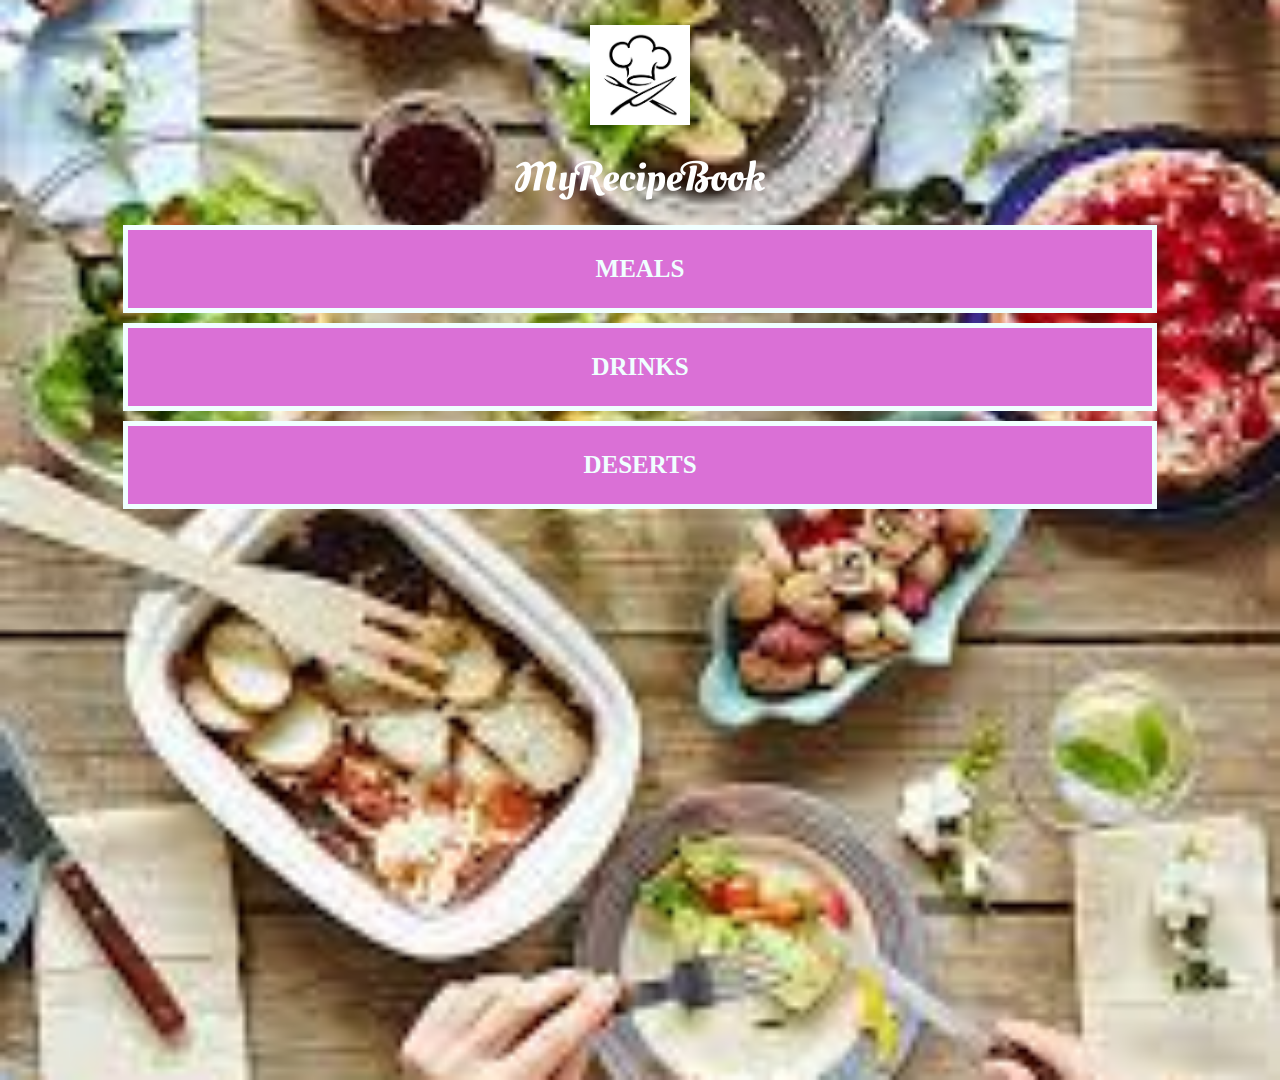
<file: Module-7-Assessment-1/MyReciepBook/index.html>
<!DOCTYPE.html>
<html>
    <head>
        <title>My Stunning Recipe </title>
        <link rel="stylesheet" href="style.css">
    </head>
    
    <body class="body-home">
      <div id="home">
          <img src="images/logo-img.png"  id="home-logo-img">
          <img src="images/logo-text.png" id="home-logo-text">
          <div class="home-menu">
              
          <a href="meals.html" class="home-menu-Item">
              <p>Meals</p>
              
              </a>
              
          <a href="drinks.html" class="home-menu-Item">
              <p>Drinks</p>
              
              </a>
           <a href="desert.html" class="home-menu-Item">
              <p>Deserts</p>
              
              </a>
             
              
          
          </div>
           
          
        </div>
    </body>
</html>
</file>
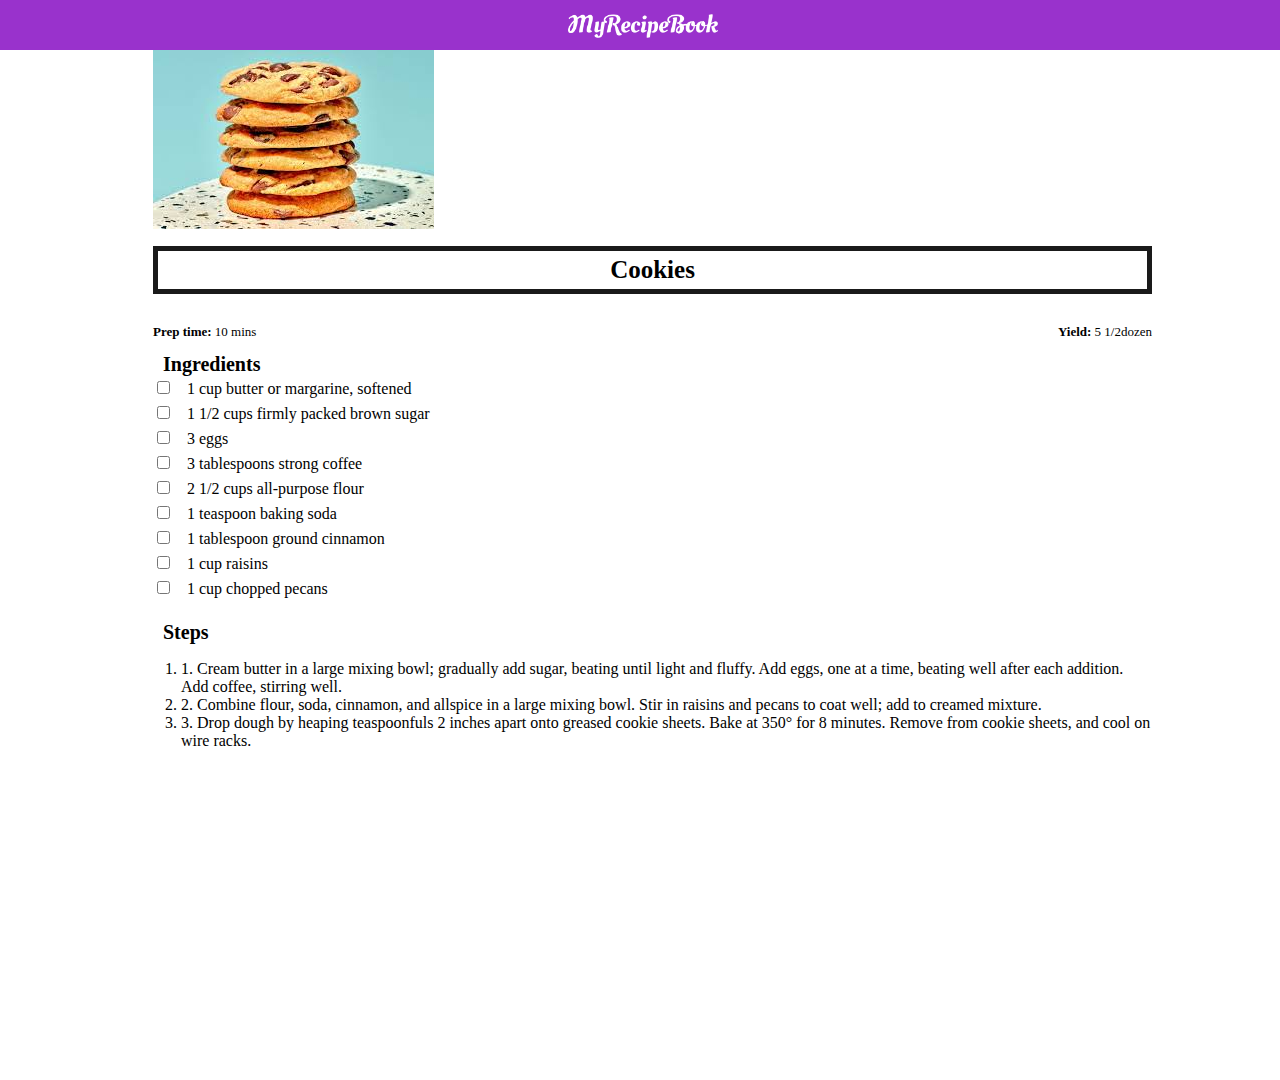
<file: Module-7-Assessment-1/MyReciepBook/cookies.html>
<!DOCTYPE.html>
<html>
    <head>
        <title>My Recipe Book | Drinks| Milkshake</title>
        <link rel="stylesheet" href="style.css">
        <link rel="stylesheet" href="fontAwesome/css/all.css">
    </head>
    
    <body class="body-recipes">
      <div class="header">
        <a href="cookies.html">
          <i class="fas fa-arrow-left"></i>
          </a>
          
          <img src="images/logo-text.png">
        
        </div>  
        
      <div id="recipe">
          
          <div class="recipe-details">
             <img src="images/Cookies.jpg">
              
              <h1>Cookies</h1>
              <div  class="recipe-details-info">
                 <p><b>Prep time:</b> 10 mins</p>
                 <p style="float: right;"><b>Yield:</b> 5 1/2dozen</p> 
              </div>
              
              <div class="recipe-details-ingredients">
                 <h2>Ingredients</h2>
                  
                  <input id="check-01" type="checkbox">
                  <label for="check-01">1 cup butter or margarine, softened</label>
                  
                  <br>
                  <input id="check-02" type="checkbox">
                  <label for="check-02">1 1/2 cups firmly packed brown sugar</label> 
                  
                  
                    <br>
                  <input id="check-03" type="checkbox">
                  <label for="check-03">3 eggs</label>
                  
                    <br>
                  <input id="check-04" type="checkbox">
                  <label for="check-04">3 tablespoons strong coffee</label>
                  
                  
                   <br>
                  <input id="check-04" type="checkbox">
                  <label for="check-04">2 1/2 cups all-purpose flour</label>
                  
                  
                   <br>
                  <input id="check-04" type="checkbox">
                  <label for="check-04">1 teaspoon baking soda</label>
                  
                  
                   <br>
                  <input id="check-04" type="checkbox">
                  <label for="check-04">1 tablespoon ground cinnamon</label>
                  
                  
                  <br>
                  <input id="check-04" type="checkbox">
                  <label for="check-04">1 cup raisins</label>
                  
                  
                  <br>
                  <input id="check-04" type="checkbox">
                  <label for="check-04">1 cup chopped pecans</label>
                  
                  
                   
                  
                  
              </div>
              
              <div class="recipe-details-steps">
                   <h2>Steps</h2>   
                  
                  <ol>
                     <li>1.	Cream butter in a large mixing bowl; gradually add sugar, beating until light and fluffy. Add eggs, one at a time, beating well after each addition. Add coffee, stirring well.</li>
                      <li>2.	Combine flour, soda, cinnamon, and allspice in a large mixing bowl. Stir in raisins and pecans to coat well; add to creamed mixture.</li>
                      <li>3.	Drop dough by heaping teaspoonfuls 2 inches apart onto greased cookie sheets. Bake at 350° for 8 minutes. Remove from cookie sheets, and cool on wire racks.</li>
                      
                  </ol>
              </div>
          </div>
         
        </div>
    </body>
</html>
</file>
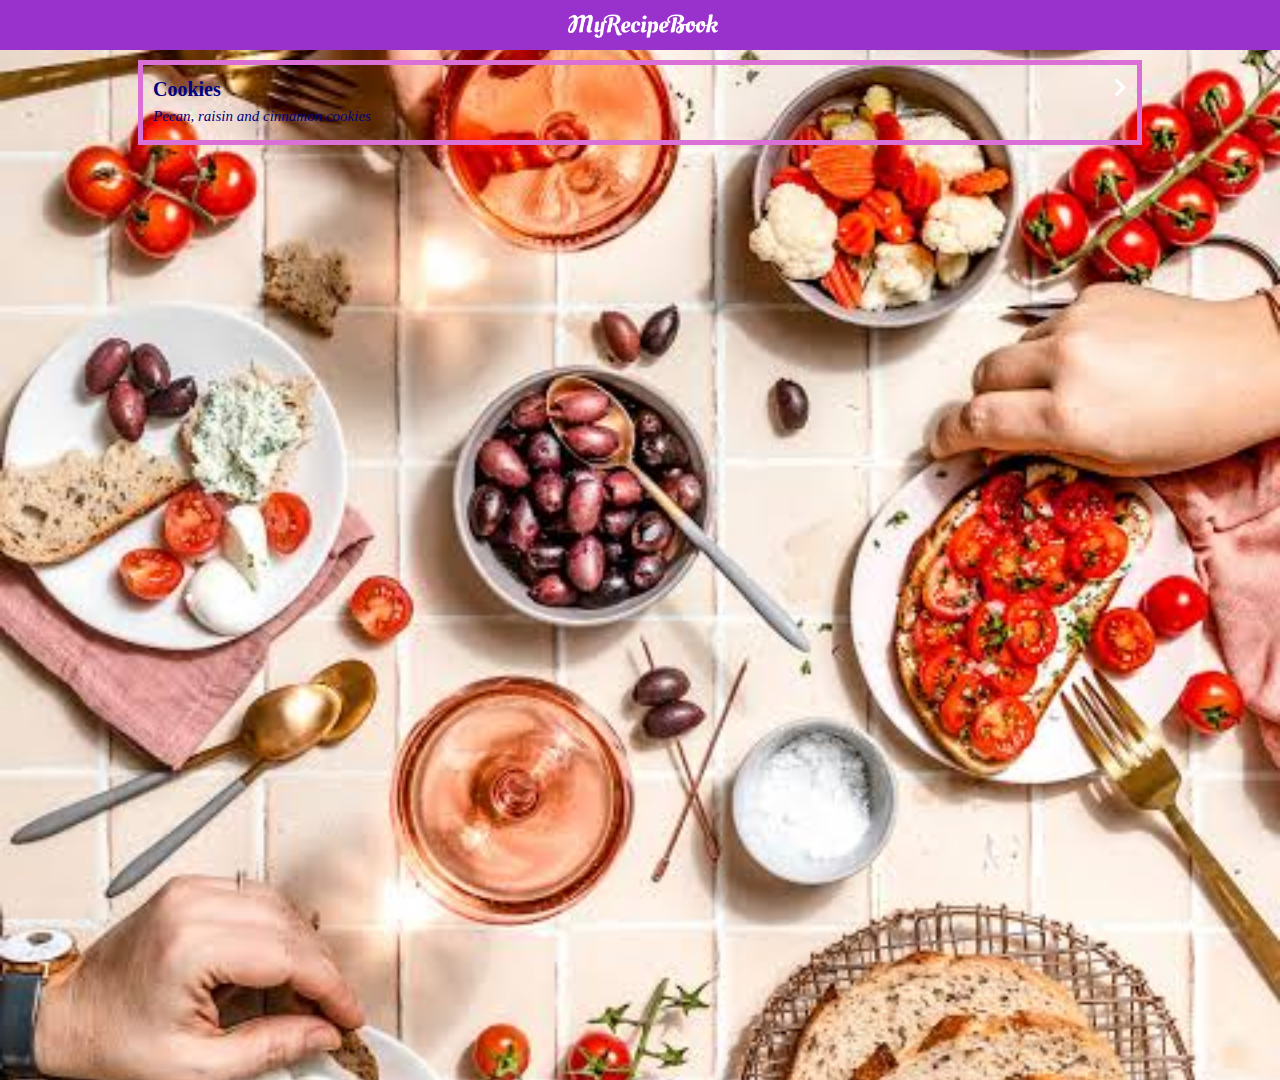
<file: Module-7-Assessment-1/MyReciepBook/desert.html>
<!DOCTYPE.html>
<html>
    <head>
        <title>My Recipe Book | Desert</title>
        <link rel="stylesheet" href="style.css">
        <link rel="stylesheet" href="fontAwesome/css/all.css">
    </head>
    
    <body class="body-meals">
      <div class="header">
        <a href="index.html">
          <i class="fas fa-arrow-left"></i>
          </a>
          
          <img src="images/logo-text.png">
        
        </div>  
        
      <div id="meals">
          <div class="meals-list">
              <a href="cookies.html">
                <div class="meals-list-item">
                  
                  <h1>Cookies<i class="fas fa-chevron-right"></i></h1>
                    
                    <p>Pecan, raisin and cinnamon cookies</p>
                  </div>
              </a>
          </div> 
        </div>
    </body>
</html>
</file>
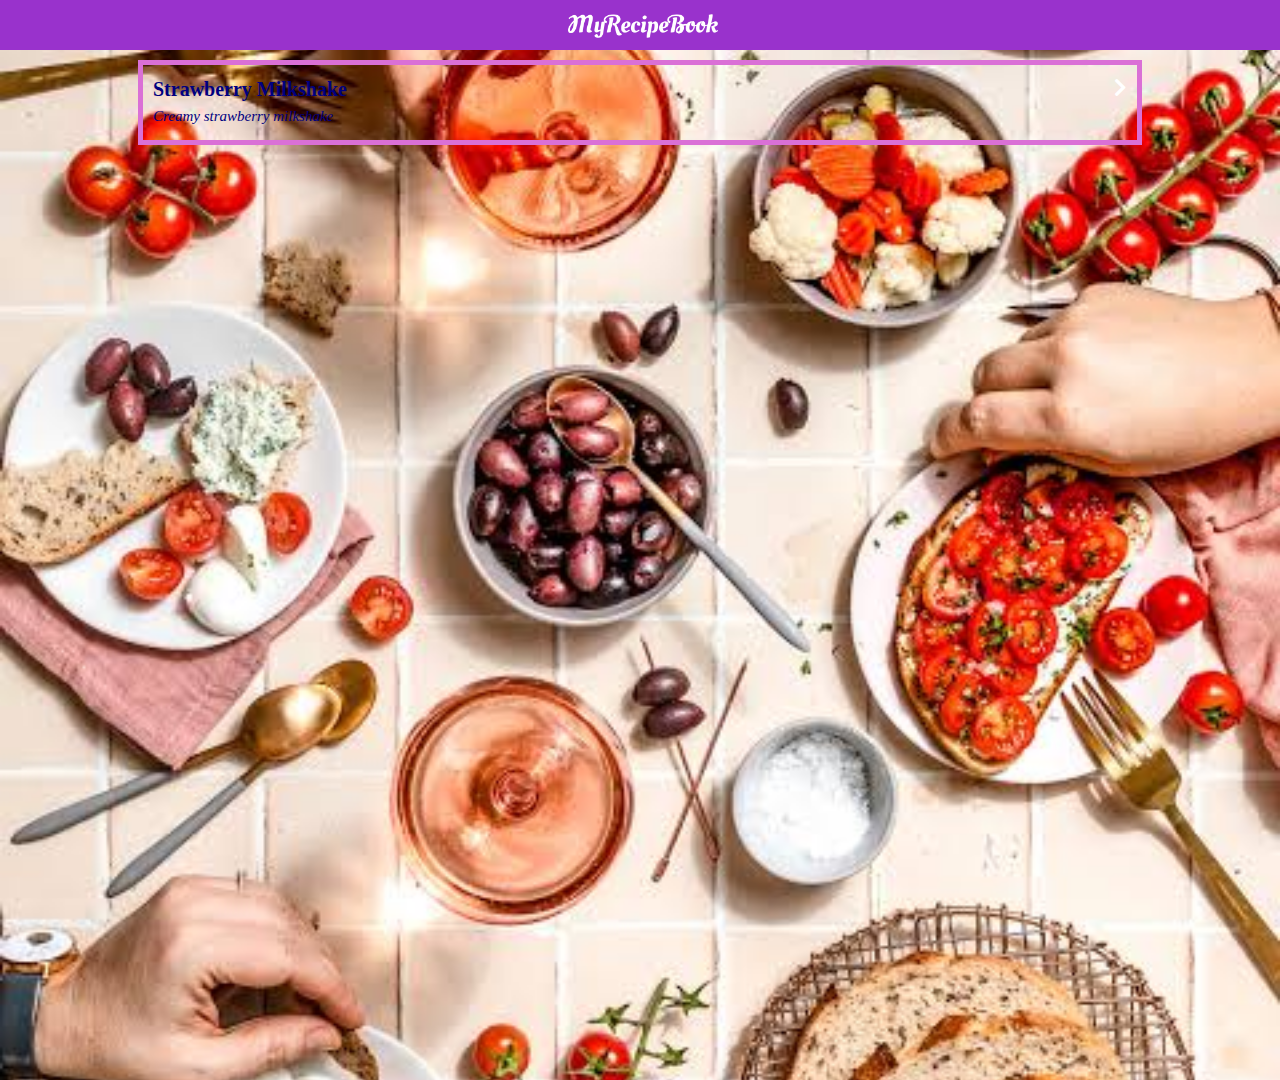
<file: Module-7-Assessment-1/MyReciepBook/drinks.html>
<!DOCTYPE.html>
<html>
    <head>
        <title>My Reciep Book | Drinks</title>
        <link rel="stylesheet" href="style.css">
        <link rel="stylesheet" href="fontAwesome/css/all.css">
    </head>
    
    <body class="body-meals">
      <div class="header">
        <a href="index.html">
          <i class="fas fa-arrow-left"></i>
          </a>
          
          <img src="images/logo-text.png">
        
        </div>  
        
      <div id="meals">
          <div class="meals-list">
              <a href="milkshake.html">
                <div class="meals-list-item">
                  
                  <h1>Strawberry Milkshake<i class="fas fa-chevron-right"></i></h1>
                    
                    <p>Creamy strawberry milkshake</p>
                  </div>
              </a>
          </div> 
        </div>
    </body>
</html>
</file>
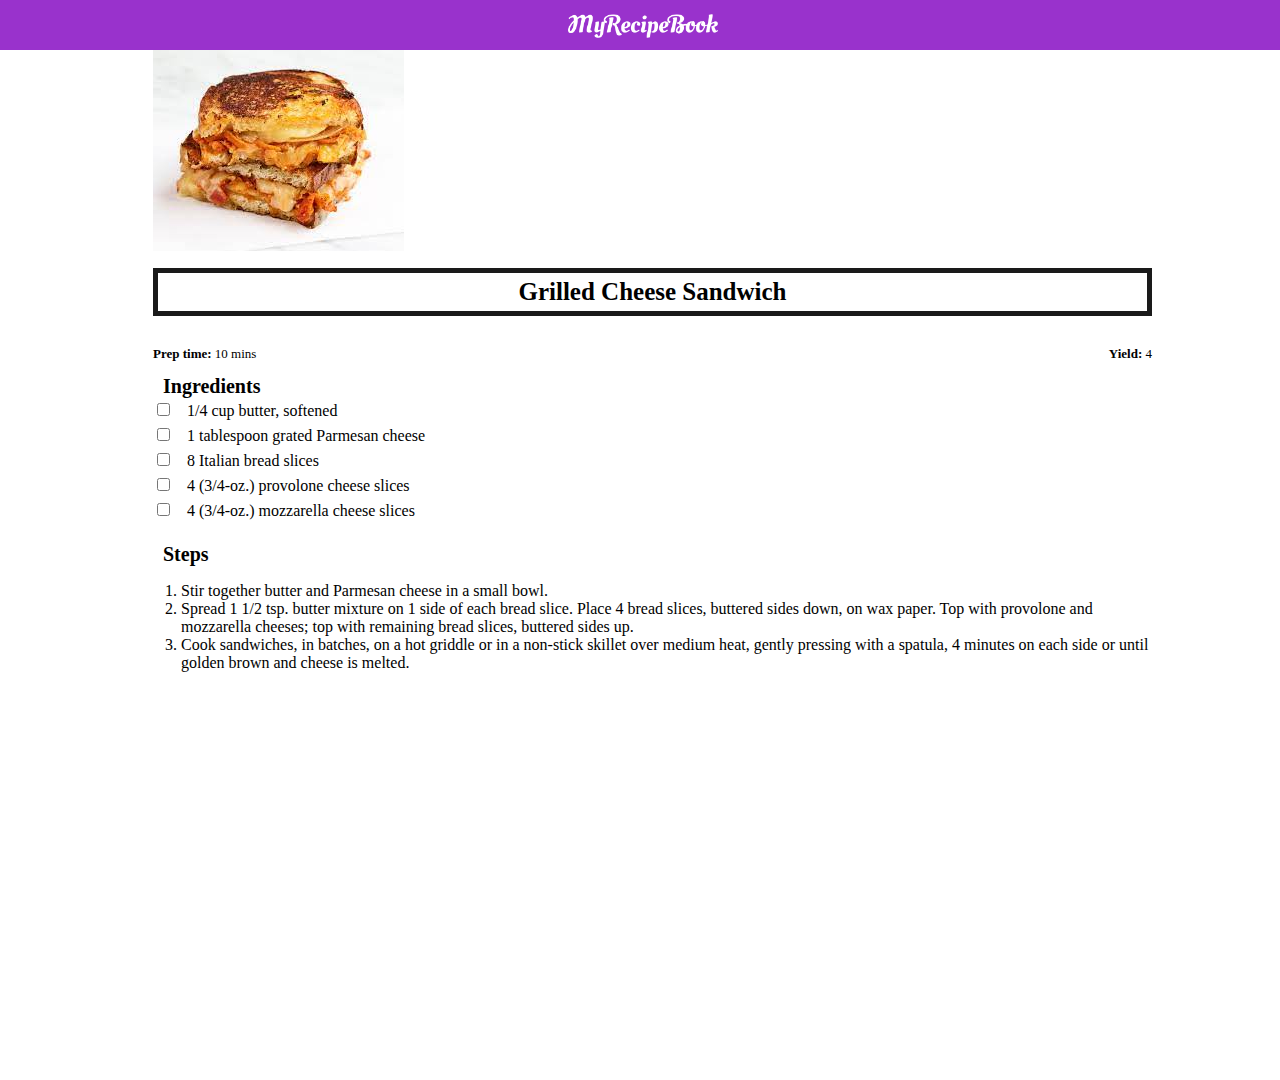
<file: Module-7-Assessment-1/MyReciepBook/grilledCheese.html>
<!DOCTYPE.html>
<html>
    <head>
        <title>My Recipe Book | Meals| Grilled Cheese</title>
        <link rel="stylesheet" href="style.css">
        <link rel="stylesheet" href="fontAwesome/css/all.css">
    </head>
    
    <body class="body-recipes">
      <div class="header">
        <a href="meals.html">
          <i class="fas fa-arrow-left"></i>
          </a>
          
          <img src="images/logo-text.png">
        
        </div>  
        
      <div id="recipe">
          
          <div class="recipe-details">
             <img src="images/grilled%20cheese.jpg">
              
              <h1>Grilled Cheese Sandwich</h1>
              <div  class="recipe-details-info">
                 <p><b>Prep time:</b> 10 mins</p>
                 <p style="float: right;"><b>Yield:</b> 4</p> 
              </div>
              
              <div class="recipe-details-ingredients">
                 <h2>Ingredients</h2>
                  
                  <input id="check-01" type="checkbox">
                  <label for="check-01">1/4 cup butter, softened</label>
                  
                  <br>
                  <input id="check-02" type="checkbox">
                  <label for="check-02">1 tablespoon grated Parmesan cheese</label> 
                  
                  
                    <br>
                  <input id="check-03" type="checkbox">
                  <label for="check-03">8 Italian bread slices</label>
                  
                    <br>
                  <input id="check-04" type="checkbox">
                  <label for="check-04">4 (3/4-oz.) provolone cheese slices</label>
                  
                  
                    <br>
                  <input id="check-05" type="checkbox">
                  <label for="check-05">4 (3/4-oz.) mozzarella cheese slices</label>
                  
                  
              </div>
              
              <div class="recipe-details-steps">
                   <h2>Steps</h2>   
                  
                  <ol>
                     <li>Stir together butter and Parmesan cheese in a small bowl.</li>
                      <li>Spread 1 1/2 tsp. butter mixture on 1 side of each bread slice. Place 4 bread slices, buttered sides down, on wax paper. Top with provolone and mozzarella cheeses; top with remaining bread slices, buttered sides up.</li>
                      <li>Cook sandwiches, in batches, on a hot griddle or in a non-stick skillet over medium heat, gently pressing with a spatula, 4 minutes on each side or until golden brown and cheese is melted.</li>
                  </ol>
              </div>
          </div>
         
        </div>
    </body>
</html>
</file>
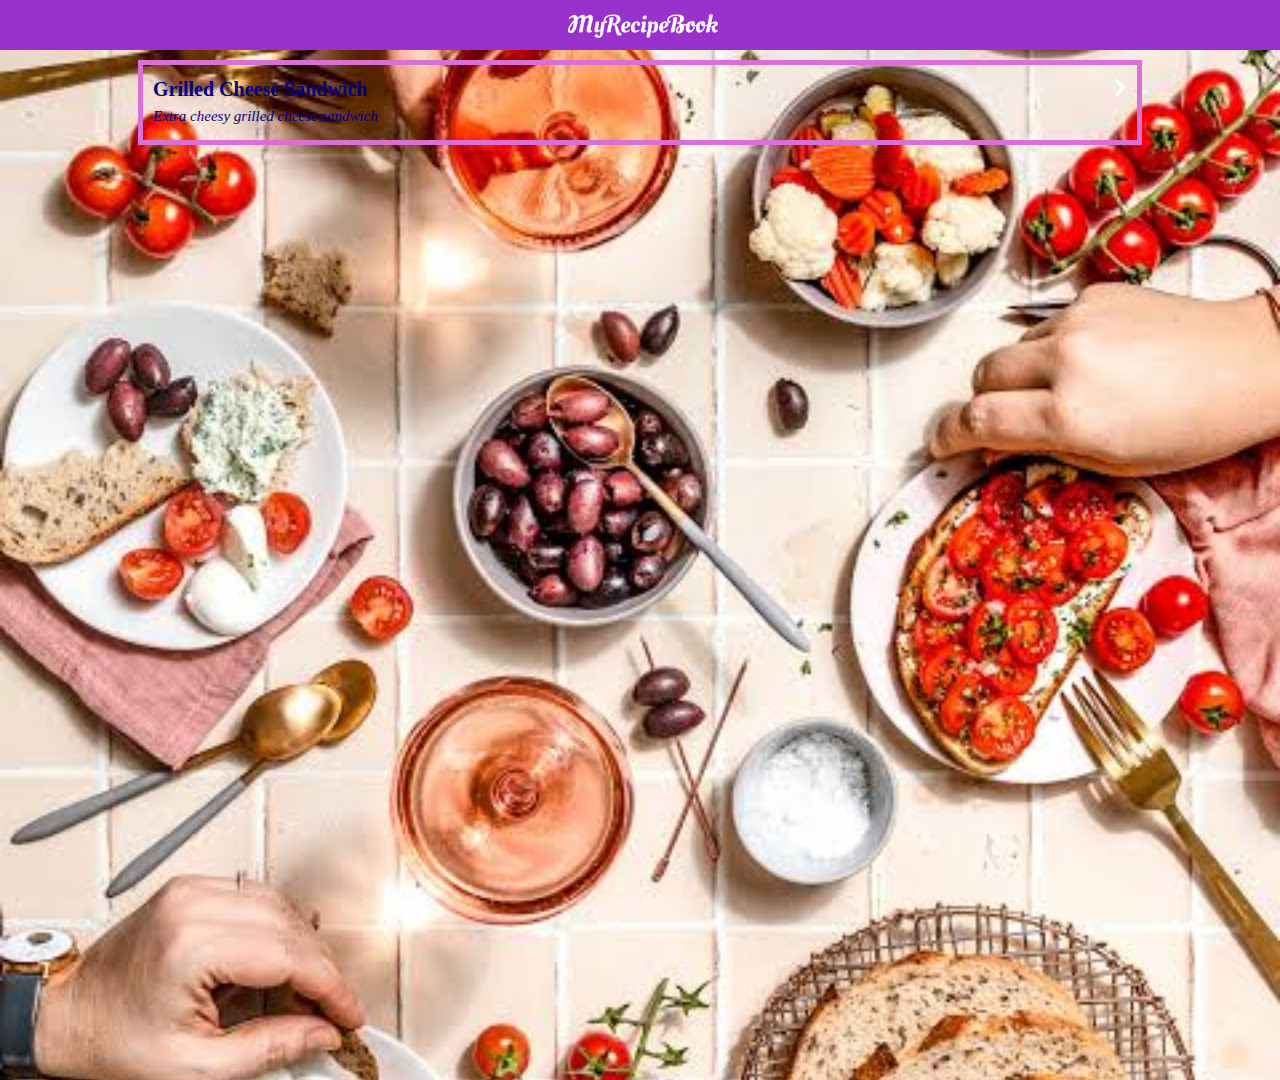
<file: Module-7-Assessment-1/MyReciepBook/meals.html>
<!DOCTYPE.html>
<html>
    <head>
        <title>My Reciep Book | Meals</title>
        <link rel="stylesheet" href="style.css">
        <link rel="stylesheet" href="fontAwesome/css/all.css">
    </head>
    
    <body class="body-meals">
      <div class="header">
        <a href="index.html">
          <i class="fas fa-arrow-left"></i>
          </a>
          
          <img src="images/logo-text.png">
        
        </div>  
        
      <div id="meals">
          <div class="meals-list">
              <a href="grilledCheese.html">
                <div class="meals-list-item">
                  
                  <h1>Grilled Cheese Sandwich<i class="fas fa-chevron-right"></i></h1>
                    
                    <p>Extra cheesy grilled cheese sandwich</p>
                  </div>
              </a>
          </div> 
        </div>
    </body>
</html>
</file>
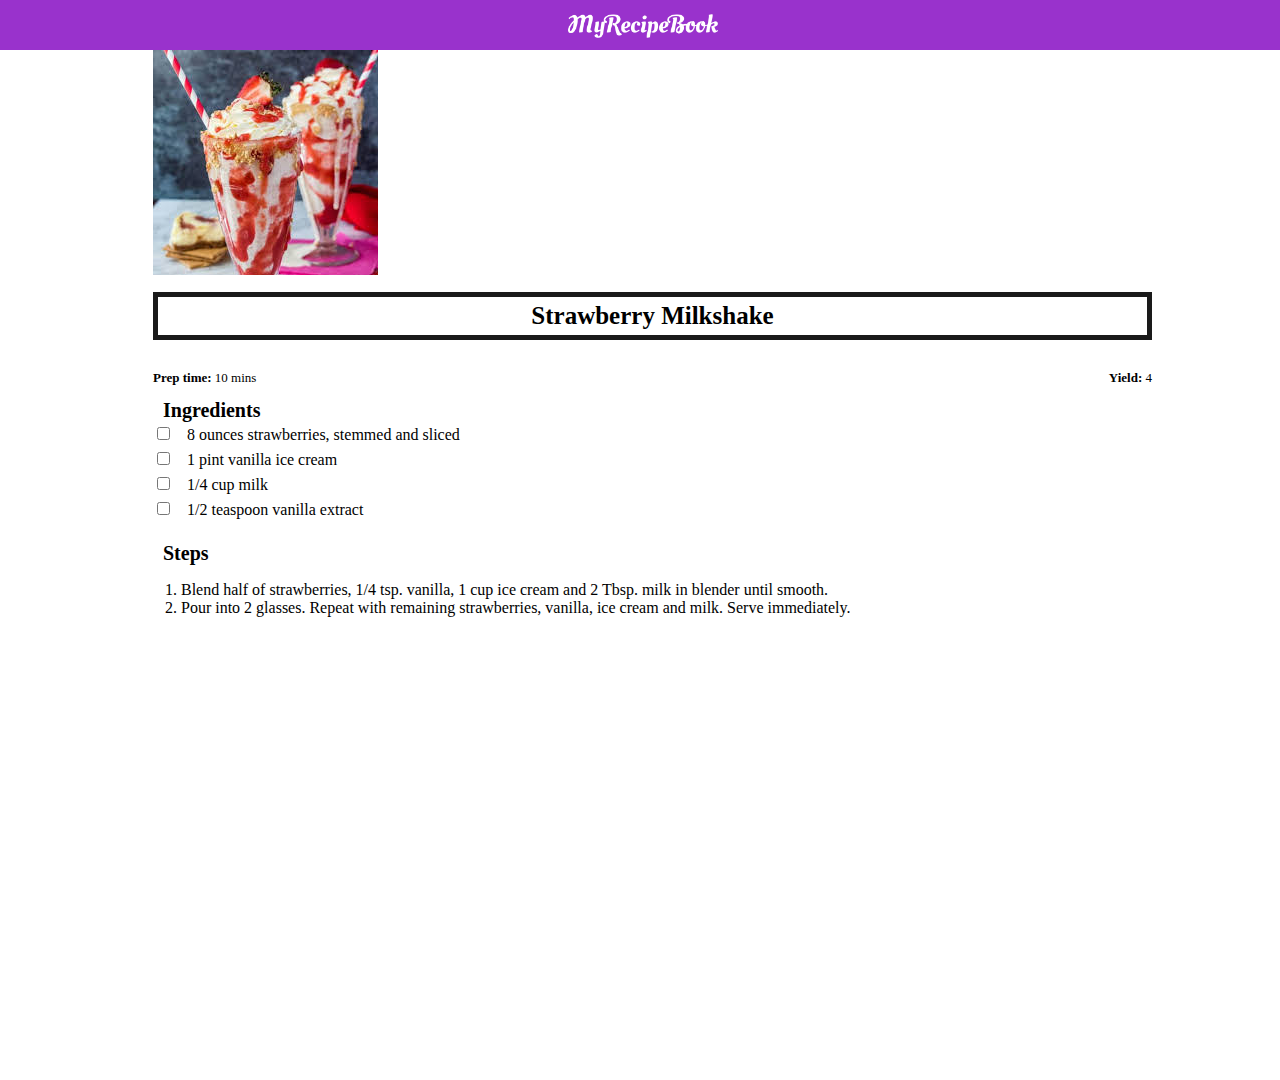
<file: Module-7-Assessment-1/MyReciepBook/milkshake.html>
<!DOCTYPE.html>
<html>
    <head>
        <title>My Recipe Book | Drinks| Milkshake</title>
        <link rel="stylesheet" href="style.css">
        <link rel="stylesheet" href="fontAwesome/css/all.css">
    </head>
    
    <body class="body-recipes">
      <div class="header">
        <a href="drinks.html">
          <i class="fas fa-arrow-left"></i>
          </a>
          
          <img src="images/logo-text.png">
        
        </div>  
        
      <div id="recipe">
          
          <div class="recipe-details">
             <img src="images/Milkshake.jpg">
              
              <h1>Strawberry Milkshake</h1>
              <div  class="recipe-details-info">
                 <p><b>Prep time:</b> 10 mins</p>
                 <p style="float: right;"><b>Yield:</b> 4</p> 
              </div>
              
              <div class="recipe-details-ingredients">
                 <h2>Ingredients</h2>
                  
                  <input id="check-01" type="checkbox">
                  <label for="check-01">8 ounces strawberries, stemmed and sliced</label>
                  
                  <br>
                  <input id="check-02" type="checkbox">
                  <label for="check-02">1 pint vanilla ice cream</label> 
                  
                  
                    <br>
                  <input id="check-03" type="checkbox">
                  <label for="check-03">1/4 cup milk</label>
                  
                    <br>
                  <input id="check-04" type="checkbox">
                  <label for="check-04">1/2 teaspoon vanilla extract</label>
                  
                  
                   
                  
                  
              </div>
              
              <div class="recipe-details-steps">
                   <h2>Steps</h2>   
                  
                  <ol>
                     <li>Blend half of strawberries, 1/4 tsp. vanilla, 1 cup ice cream and 2 Tbsp. milk in blender until smooth.</li>
                      <li>Pour into 2 glasses. Repeat with remaining strawberries, vanilla, ice cream and milk. Serve immediately.</li>
                      
                  </ol>
              </div>
          </div>
         
        </div>
    </body>
</html>
</file>
<file: Module-7-Assessment-1/MyReciepBook/style.css>
html{
    height: 120%;
}
body{
   font-family: fantasy;
    margin: 0;
    padding: 0;
    height: 100%;
}

.body-home{
    background-image: url('images/background.jpg');
    background-position: center;
    background-attachment: fixed;
    background-repeat: no-repeat;
    background-size: cover;
}

.body-meals{
    background-image: url('images/background.jpg');
    background-position: center;
    background-attachment: fixed;
    background-repeat: no-repeat;
    background-size: cover;
}

/*========== HEADER =================================*/
.header{
    background-color: darkorchid;
    
    width:100%;
    height: 50px;
    top:0;
    
    position: fixed;
    overflow: hidden;
    
    text-align: center;
}

.header i{
    float: left;
    padding: 17px 0px 0px 17px;
    color:darkorchid;
}


.header img{
    width: 150px;
    padding-top: 14px;
    padding-right: 25px;
}









/*========== HOME PAGE=================================*/

#home-logo-img {
    width: 100px;
    display:block;
    margin: auto; 
    padding: 25px 10px 10px 10px;
	text-decoration-color: orchid;
    
}

#home-logo-text{
    width: auto;
    display: block;
    margin: auto;
    padding:25px;
}
/*===========HOME PAGE MENU============================*/

.home-menu-item {
    text-decoration: none;
    text-transform: uppercase;
    
    color:azure;
    font-size: 25px;
    font-weight: bold;
    text-align: center;
    border: 5px solid;
	background-color:orchid;
    
    display: block;
    margin: auto;
    margin-bottom: 10px;
    width: 80%;
    
}

/*========== MEALS PAGE=================================*/

#meals{
    padding-top: 50px;
}

/*========== MEALS PAGE=================================*/

.meals-list a{
    text-decoration: none
}

.meals-list-item{
    border:5px solid orchid;
    margin: 10px;
}

.meals-list-item h1{
    font-weight: bold;
    font-size: 20px;
    color: navy;
    padding-left: 10px;
}

.meals-list-item i{
    
    float:right;
    color:white;
    padding-right:10px;
}

.meals-list-item p {
    font-size: 15px;
    font-style: oblique;
    color: navy;
    margin-top: -7px;
    padding-left: 10px;
}

/*========== RECIPE PAGE=================================*/

#recipe {
    padding-top: 50px;
}
/*========== RECIPE DETAILS =================================*/

.recipe-deyails img {
    width: 100%;
    
}

.recipe-details h1 {
    font-size: 25px;
    text-align: center;
    border:5px solid #1a1a1a;
    padding: 5px;
}

.recipe-details h2{
    font-size: 20px;
    text-align: left;
    margin:0;
    margin-left:10px;
}

.recipe-details{
    margin-left: 25px;
    margin-left: 25px;
}

.recipe-details-info p {
    font-size: 13px;
    display: inline-block;
}


.recipe-details-ingredients label {
    line-height: 25px;
    margin-left: 10px;
}

.recipe-details-steps{
    padding-top: 20px;
}

.recipe-details-steps ol{
    padding-left: 28px;
}

/*========== RESPONSIVE LAYOUT =================================*/
@media only screen and (min-width: 600px) {
    #meals{
        width:80%;
        margin: auto;
    }
    
    #recipe {
        width: 80%;
        margin: auto;
    }
}


@media only screen and (min-width: 1000px){
    .body-home {
        background-image: url('images/background.jpg')
    }
}


.body-meals{
    background-image: url('images/images%20(1).jpeg')
}
</file>
